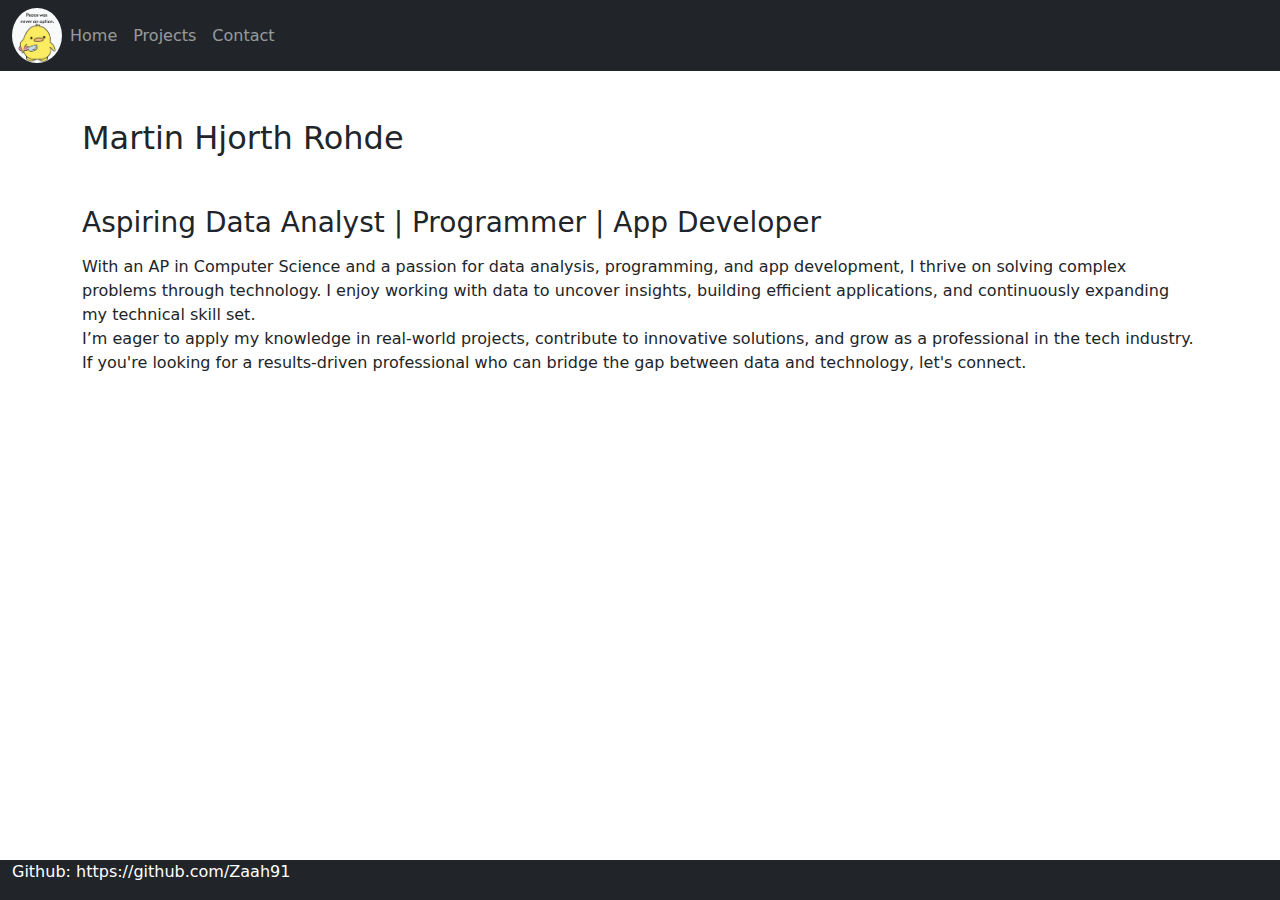
<file: index.html>
<!DOCTYPE html>
<html>
<head>
    <title>Home</title>
    <meta http-equiv="Content-Type" content="text/html;charset=UTF-8">
    <link rel="stylesheet" href="node_modules/bootstrap/dist/css/bootstrap.min.css">
    <link rel="stylesheet" type="text/css" href="styling/style.css">
</head>
<body>
<header>
      <nav class="navbar navbar-expand-sm bg-dark navbar-dark">
        <div class="container-fluid">
          <div class="collapse navbar-collapse justify-content-start" id="collapsibleNavbar">
            <img src="assets/duck.webp" alt="duck" class="img-fluid rounded-circle object-fit-contain bg-light" style="width: 50px;">
            <ul class="navbar-nav">
              <li class="nav-item">
                <a class="nav-link" href="index.html">Home</a>
              </li>
              <li class="nav-item">
                <a class="nav-link" href="projects.html">Projects</a>
              </li>
              <li class="nav-item">
                <a class="nav-link" href="contact.html">Contact</a>
              </li> 
            </ul>
          </div>
        </div>
      </nav>
</header>
    
<main>
    <div class="container">
        <h2 class="mb-5 pt-5">Martin Hjorth Rohde</h2>
        <h3 class="mb-3">Aspiring Data Analyst | Programmer | App Developer</h3>
        <p>
            With an AP in Computer Science and a passion for data analysis, programming, and app development, I thrive on solving complex problems through technology. I enjoy working with data to uncover insights, building efficient applications, and continuously expanding my technical skill set.</br>
            I’m eager to apply my knowledge in real-world projects, contribute to innovative solutions, and grow as a professional in the tech industry.</br>
            If you're looking for a results-driven professional who can bridge the gap between data and technology, let's connect.</p>
    </div>
</main>

<footer class="footer fixed-bottom bg-dark text-white">
    <div class="container-fluid">
      <p>Github: <a href="https://github.com/Zaah91">https://github.com/Zaah91</a></p>
    </div>  
</footer>

</body>
</html>
</file>
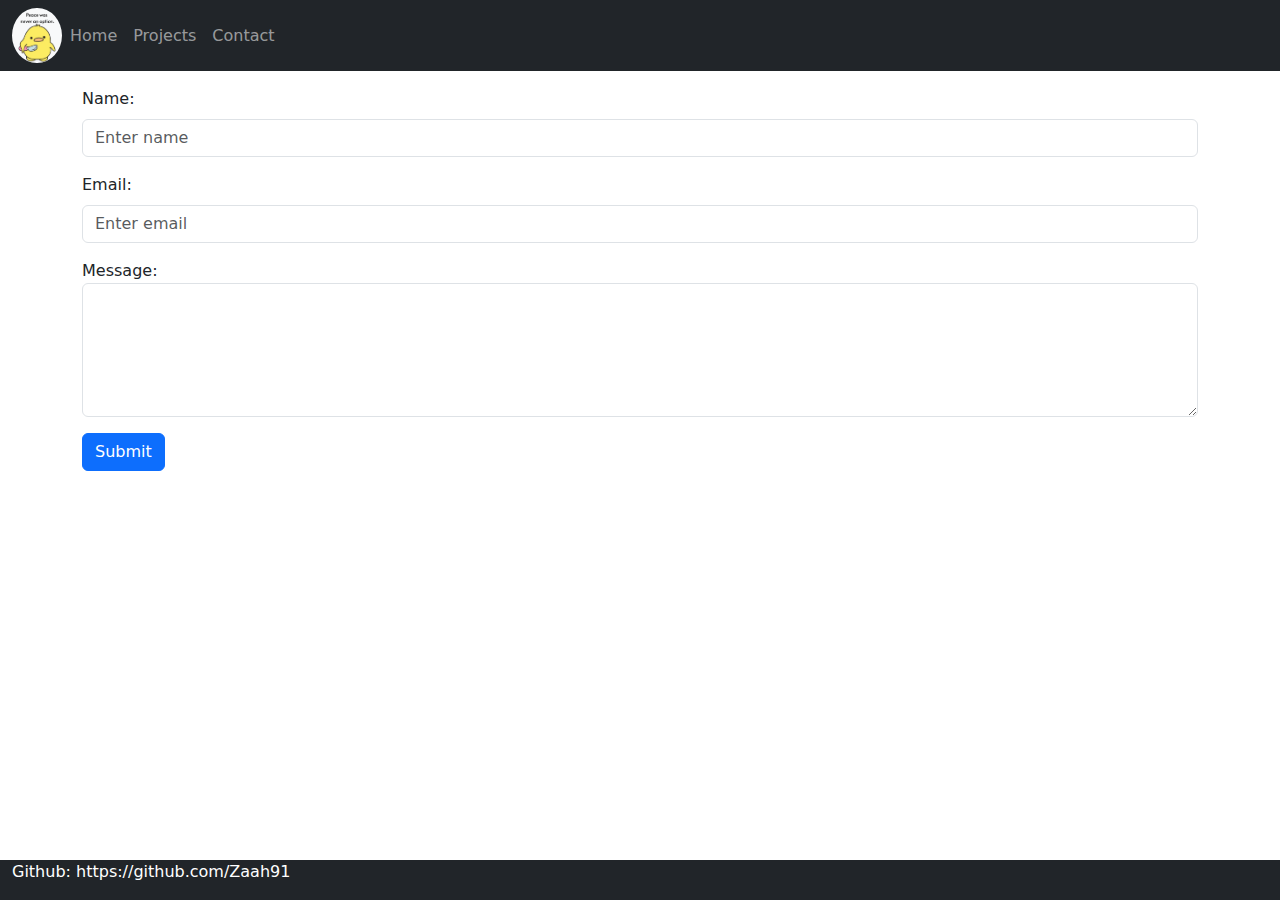
<file: contact.html>
<!DOCTYPE html>
<html>
<head>
    <title>Home</title>
    <meta http-equiv="Content-Type" content="text/html;charset=UTF-8">
    <link rel="stylesheet" href="node_modules/bootstrap/dist/css/bootstrap.min.css">
    <link rel="stylesheet" type="text/css" href="styling/style.css">
</head>
<body>
<header>
      <nav class="navbar navbar-expand-sm bg-dark navbar-dark">
        <div class="container-fluid">
          <div class="collapse navbar-collapse justify-content-start" id="collapsibleNavbar">
            <img src="assets/duck.webp" alt="duck" class="img-fluid rounded-circle object-fit-contain bg-light" style="width: 50px;">
            <ul class="navbar-nav">
              <li class="nav-item">
                <a class="nav-link" href="index.html">Home</a>
              </li>
              <li class="nav-item">
                <a class="nav-link" href="projects.html">Projects</a>
              </li>
              <li class="nav-item">
                <a class="nav-link" href="contact.html">Contact</a>
              </li> 
            </ul>
          </div>
        </div>
      </nav>
</header>
    
<main>
    <div class="container mt-3">
      <form action="/action_page.php">
        <div class="mb-3">
          <label for="pname" class="form-label">Name:</label>
          <input type="name" class="form-control" id="name" placeholder="Enter name" name="name">
        </div>
        <div class="mb-3 mt-3">
          <label for="email" class="form-label">Email:</label>
          <input type="email" class="form-control" id="email" placeholder="Enter email" name="email">
        </div>
        <div class="mb-3 mt-3">
          <label for="comment">Message:</label>
          <textarea class="form-control" rows="5" id="comment" name="text"></textarea>
        </div>
        <button type="submit" class="btn btn-primary">Submit</button>
      </form>
      </div>
</main>

<footer class="footer fixed-bottom bg-dark text-white">
  <div class="container-fluid">
    <p>Github: <a href="https://github.com/Zaah91">https://github.com/Zaah91</a></p>
  </div>  
</footer>

</body>
</html>
</file>
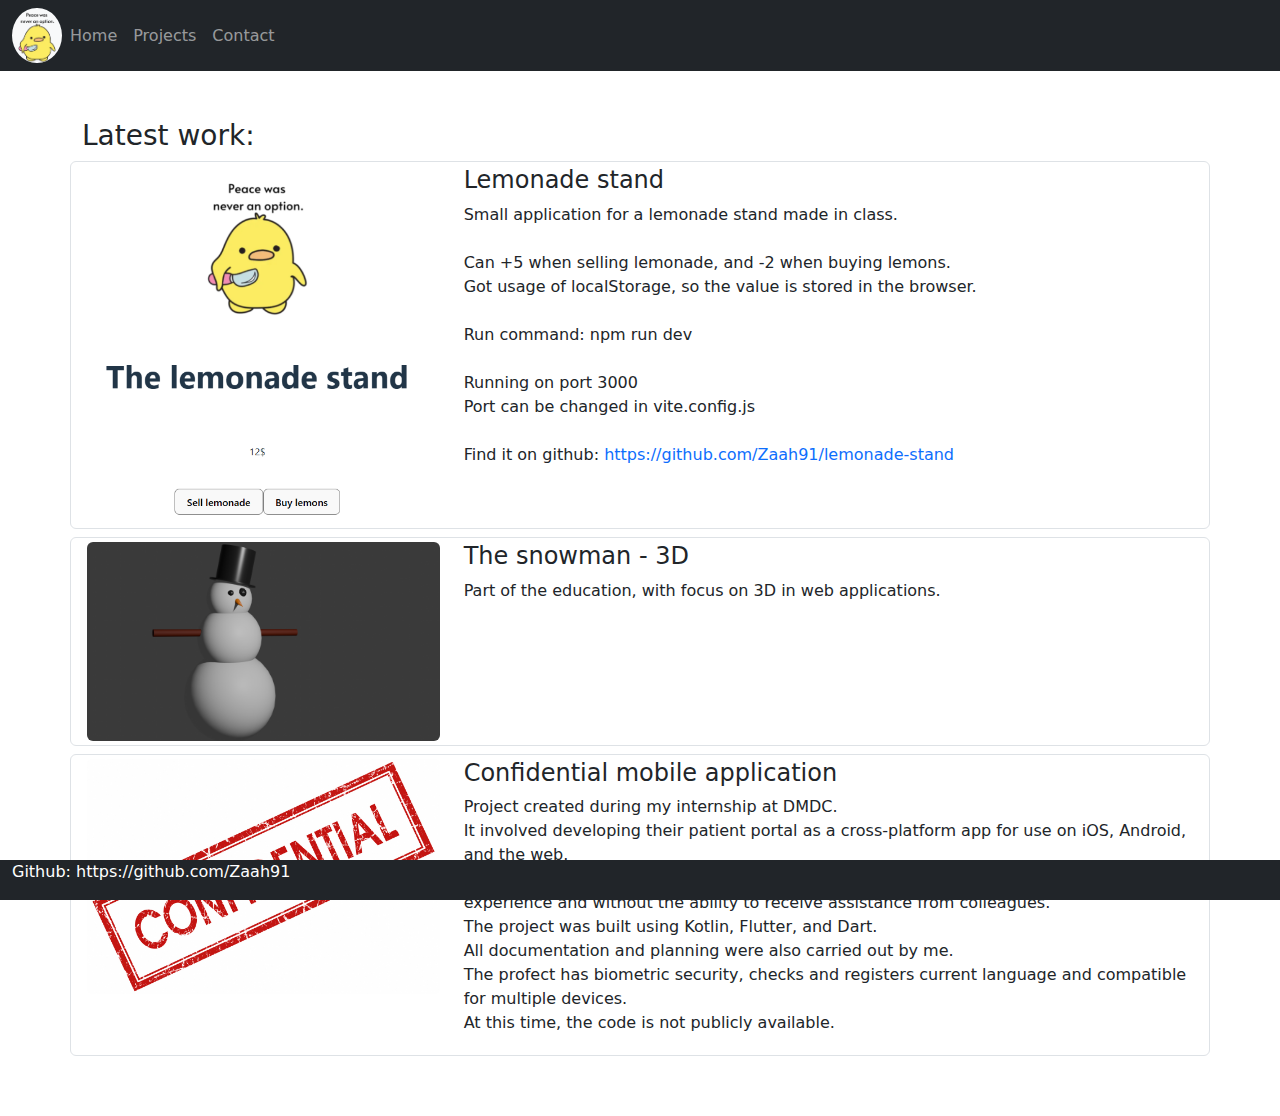
<file: projects.html>
<!DOCTYPE html>
<html>
<head>
    <title>Home</title>
    <meta http-equiv="Content-Type" content="text/html;charset=UTF-8">
    <link rel="stylesheet" href="node_modules/bootstrap/dist/css/bootstrap.min.css">
    <link rel="stylesheet" type="text/css" href="styling/style.css">
</head>
<body>
<header>
      <nav class="navbar navbar-expand-sm bg-dark navbar-dark">
        <div class="container-fluid">
          <div class="collapse navbar-collapse justify-content-start" id="collapsibleNavbar">
            <img src="assets/duck.webp" alt="duck" class="img-fluid rounded-circle object-fit-contain bg-light" style="width: 50px;">
            <ul class="navbar-nav">
              <li class="nav-item">
                <a class="nav-link" href="index.html">Home</a>
              </li>
              <li class="nav-item">
                <a class="nav-link" href="projects.html">Projects</a>
              </li>
              <li class="nav-item">
                <a class="nav-link" href="contact.html">Contact</a>
              </li> 
            </ul>
          </div>
        </div>
      </nav>
</header>
    
<main>
  <div class="container mt-5">
    <h3>Latest work:</h3>
    <div class="row mt-2 p-1 border rounded">
      <div class="col-sm-4">
        <img src="assets/lemonadeStand.PNG" alt="lemonadestand" class="img-fluid rounded">
      </div>
      <div class="col-sm-8">
        <h4>Lemonade stand</h4>
        <p>Small application for a lemonade stand made in class.</br></br>
            Can +5 when selling lemonade, and -2 when buying lemons.</br>
            Got usage of localStorage, so the value is stored in the browser.</br></br>
            Run command: npm run dev</br></br>
            Running on port 3000</br>
            Port can be changed in vite.config.js</br></br>
            Find it on github: <a href="https://github.com/Zaah91/lemonade-stand" target="_blank">https://github.com/Zaah91/lemonade-stand</a>
        </p>
      </div>
    </div>
    <div class="row mt-2 p-1 border rounded">
      <div class="col-sm-4">
        <img src="assets/snowman.png" alt="snowman" class="img-fluid rounded">
      </div>
      <div class="col-sm-8">
        <h4>The snowman - 3D</h4>
        <p>Part of the education, with focus on 3D in web applications.</p>
      </div>
    </div>
    <div class="row mt-2 p-1 border rounded">
      <div class="col-sm-4">
        <img src="assets/Red-confidential.jpg" alt="confidential" class="img-fluid rounded">
      </div>
      <div class="col-sm-8">
        <h4>Confidential mobile application</h4>
        <p>
        Project created during my internship at DMDC.</br>
        It involved developing their patient portal as a cross-platform app for use on iOS, Android, and the web.</br>
        I took on the role of lead developer for the project, despite having no prior deep experience and without the ability to receive assistance from colleagues.</br>
        The project was built using Kotlin, Flutter, and Dart.</br>
        All documentation and planning were also carried out by me.</br>
        The profect has biometric security, checks and registers current language and compatible for multiple devices.</br>
        At this time, the code is not publicly available.
        </p>
      </div>
    </div>
</div>
</main>

<footer class="footer fixed-bottom bg-dark text-white">
  <div class="container-fluid">
    <p>Github: <a href="https://github.com/Zaah91">https://github.com/Zaah91</a></p>
  </div>  
</footer>

</body>
</html>
</file>
<file: styling/style.css>
*{
    margin: 0;
    padding: 0;
    box-sizing: border-box;
}

body{
    background-color: eggshell;
    overflow-y: scroll;
}

main{
    margin-bottom: 60px;
}

a{
    text-decoration: none;
}

footer a{
    color: white;
}
</file>
